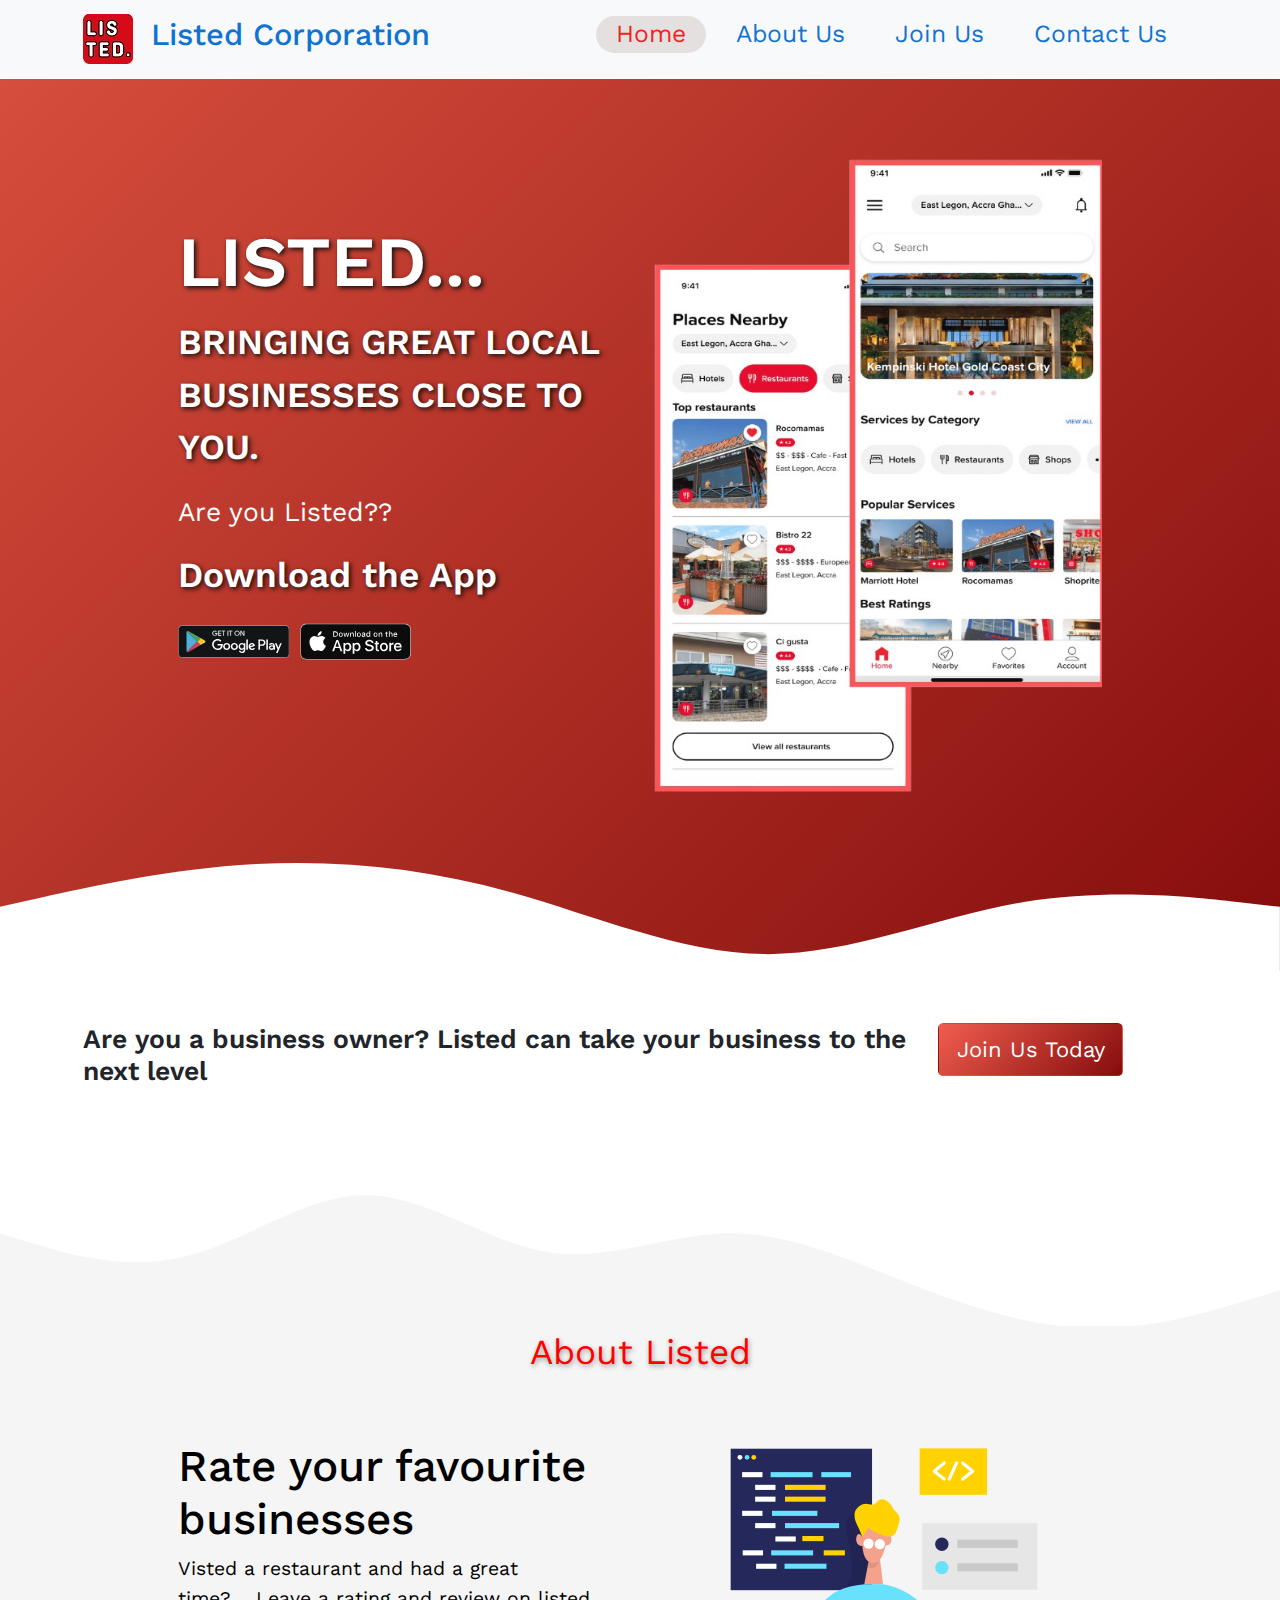
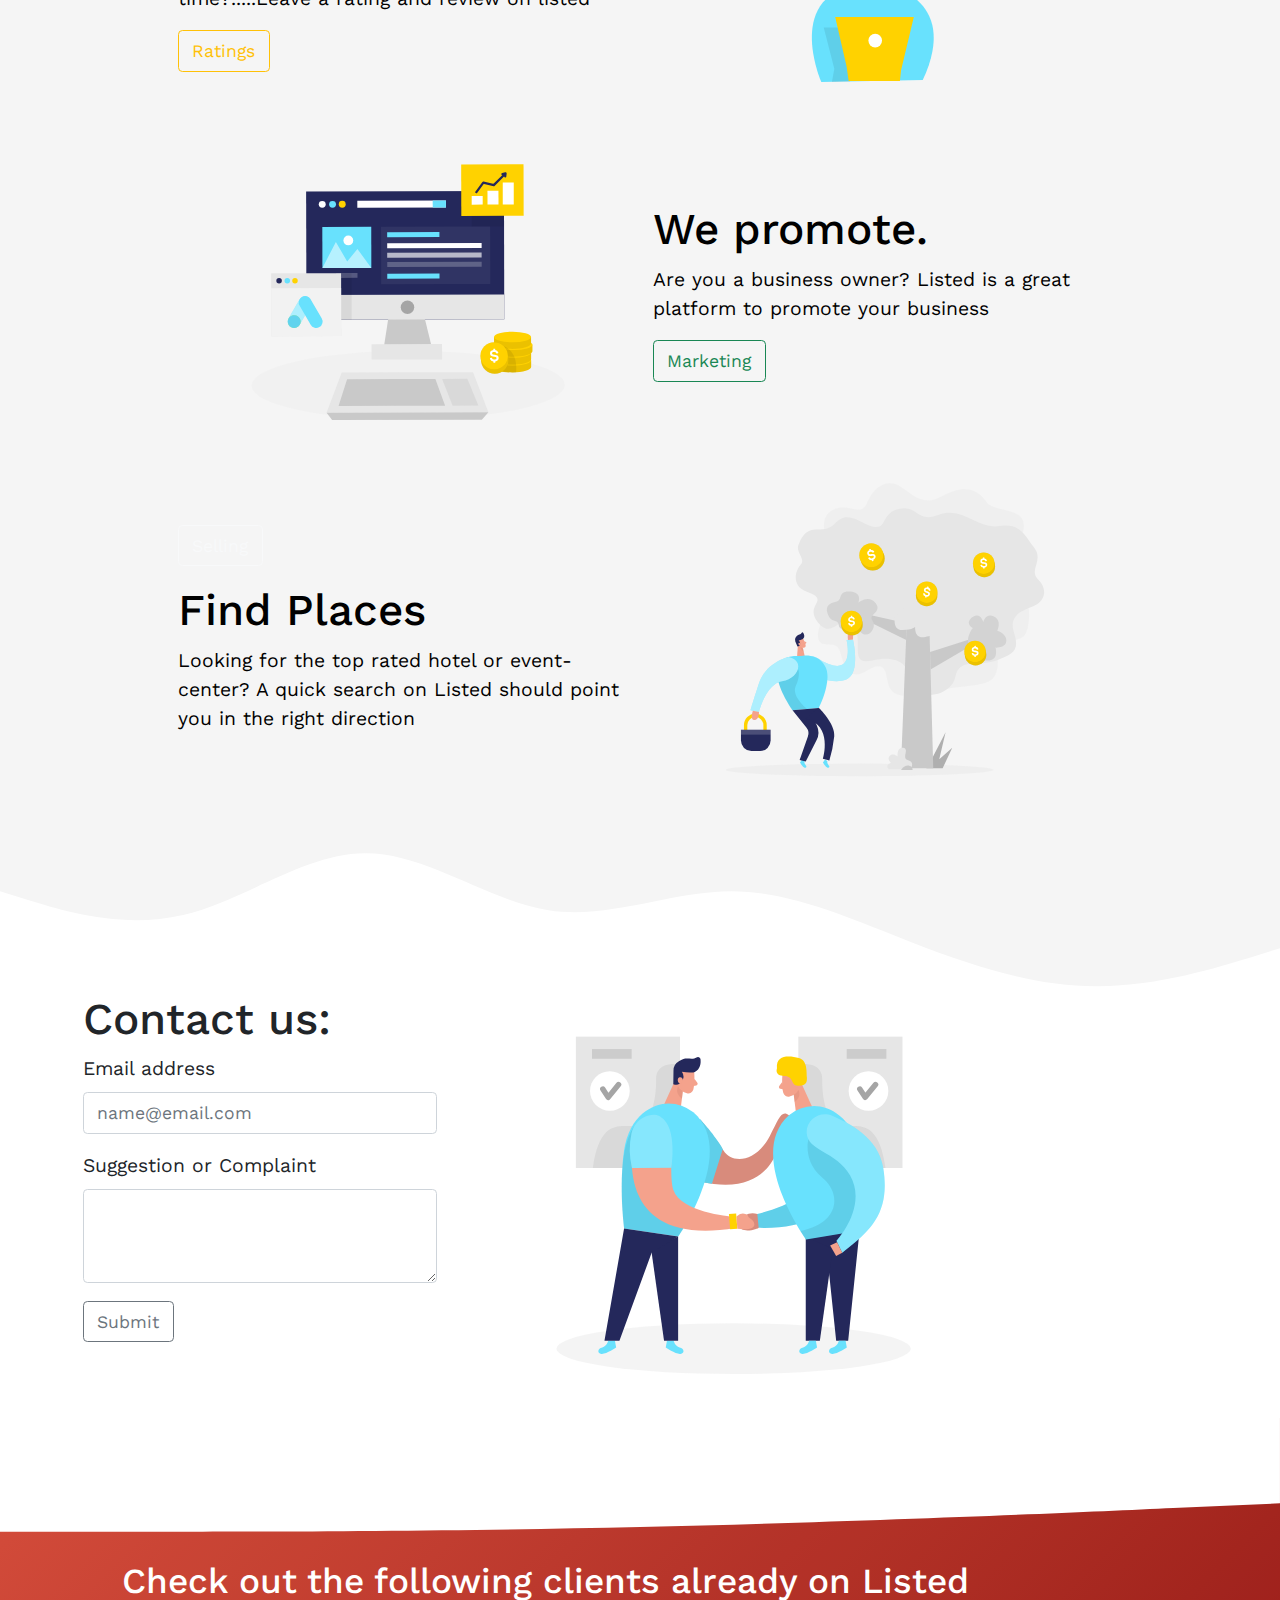
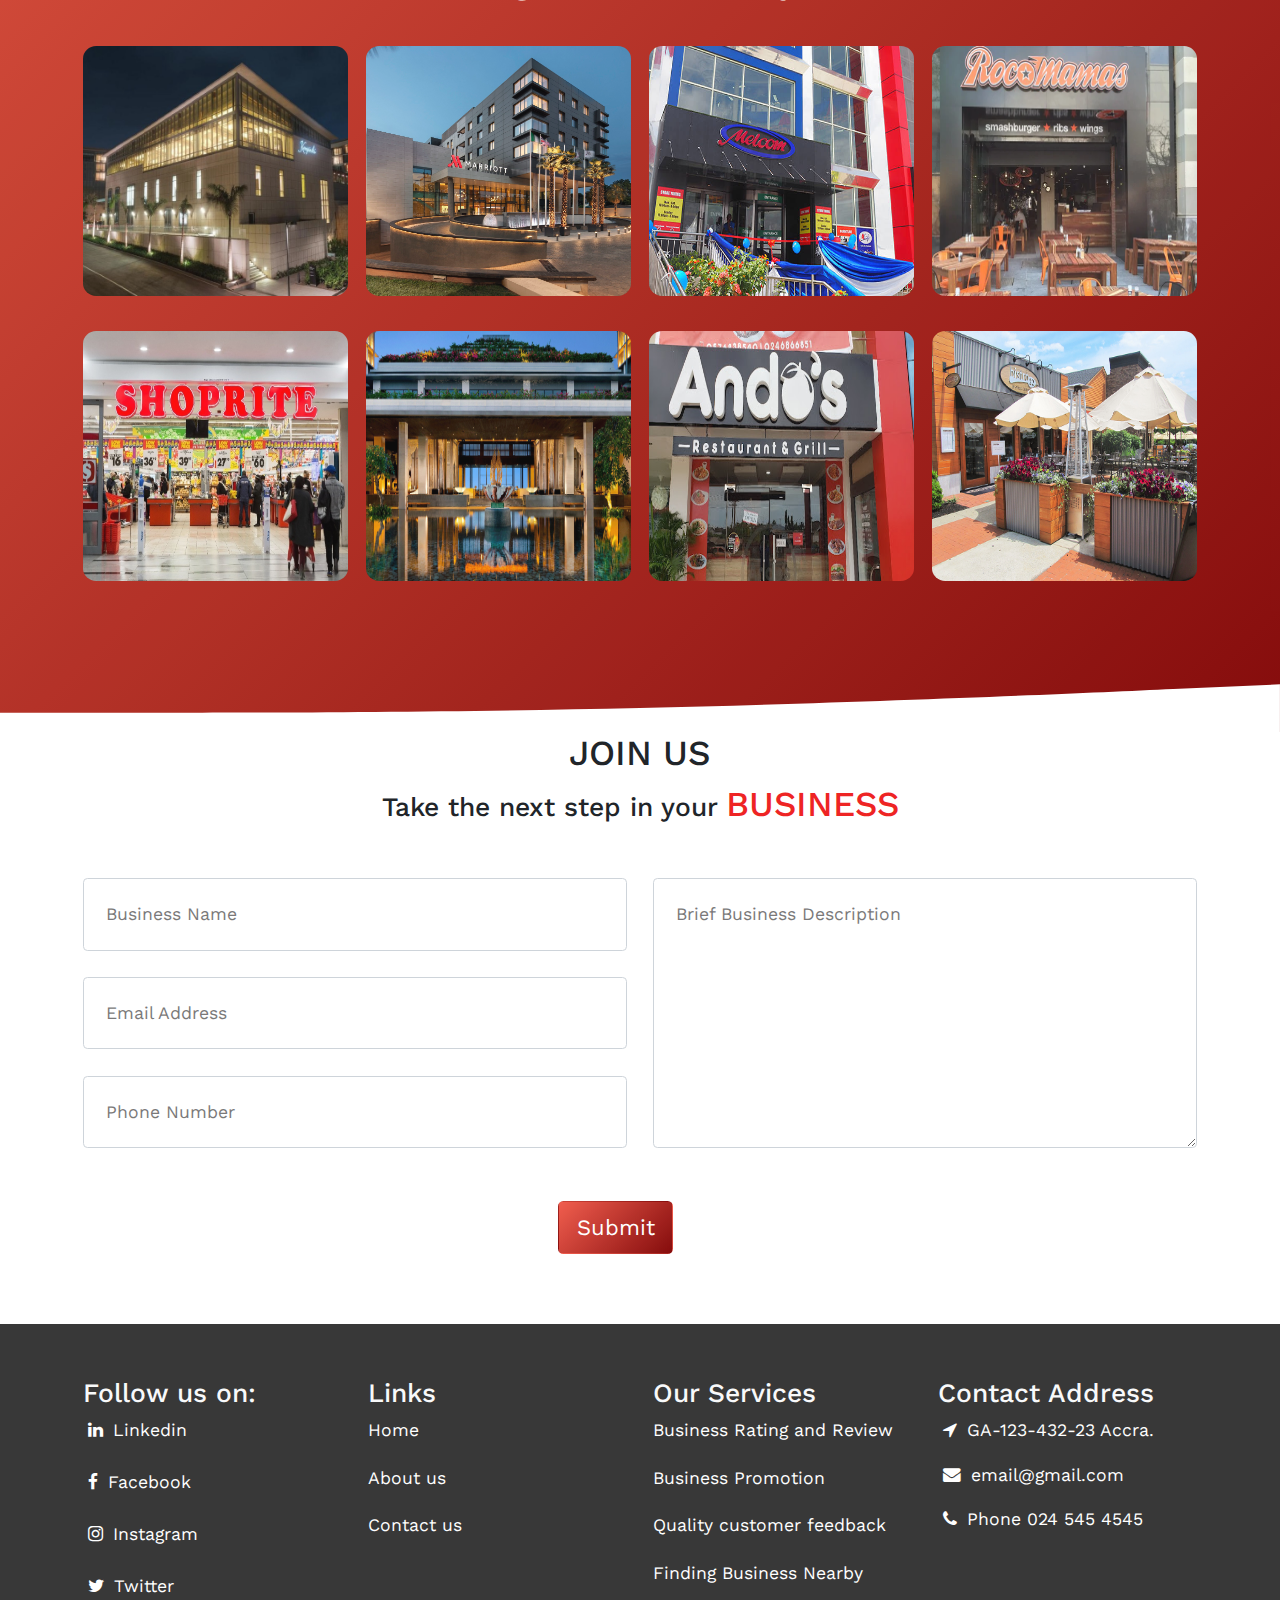
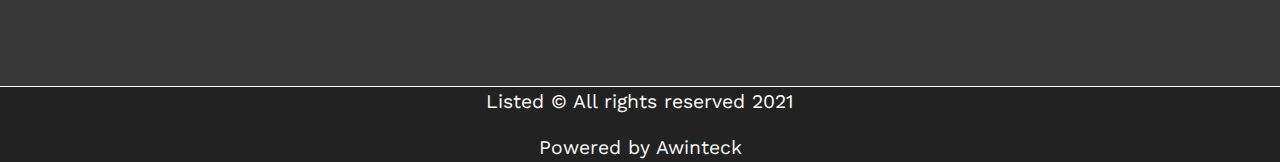
<file: Listed/index.html>
<!DOCTYPE html>
<html lang="en">

<head>
    <meta charset="UTF-8" />
    <meta name="viewport" content="width=device-width, initial-scale=1.0" />
    <title>Listed- Home</title>
    <link rel="stylesheet" href="css/bootstrap.min.css" />
    <link rel="stylesheet" href="./style.css">
    <link rel="stylesheet" href="https://cdnjs.cloudflare.com/ajax/libs/animate.css/4.1.1/animate.min.css" />
    <link href="https://fonts.googleapis.com/css?family=Montserrat:300,400,500,600,700&display=swap" rel="stylesheet">
    <link rel="stylesheet" href="https://cdnjs.cloudflare.com/ajax/libs/font-awesome/4.7.0/css/font-awesome.min.css">
        <link rel="preconnect" href="https://fonts.gstatic.com">
        <link href="https://fonts.googleapis.com/css2?family=Work+Sans:wght@300&display=swap" rel="stylesheet">
    <link rel="shortcut icon" href='./img/listed.jpg' />
</head>

<body>
    <!-- **************NAVBAR**************** -->
    <nav class="navbar navbar-expand-lg bg-light sticky-top">
        <div class="container">
            <a class="navbar-brand" href="#"><img src="img/listed.jpg" alt="" /></a> <h3 class="text-start pd-0">Listed Corporation</h3>
            <button class="navbar-toggler" type="button" data-toggle="collapse" data-target="#navbarNav"
                aria-controls="navbarNav" aria-expanded="false" aria-label="toggle navigation">
                <i class="fa fa-bars m-1 " aria-hidden="true"></i>
            </button>
            <div class="collapse navbar-collapse justify-content-end" id="navbarNav">
                <ul class="navbar-nav">
                    <li class="nav-item ">
                        <a class="nav-link active mlink" aria-current="page" href="#">Home</a>
                    </li>
                    <li class="nav-item ">
                        <a class="nav-link mlink font-weight-bolder" href="#service" >About Us</a>
                    </li>
                    <li class="nav-item ">
                        <a class="nav-link mlink font-weight-bolder" href="#contact" >Join Us</a>
                    </li>
                    <li class="nav-item ">
                        <a class="nav-link mlink" href="#contact">Contact Us</a>
                    </li>
                </ul>
            </div>
        </div>
    </nav>
    <!-- ************** NAVBAR ENDS**************** -->
    <!-- ************** MAIN **************** -->
    <header class="page-header gradient">
        <div class="container ">
            <div class="row align-items-center justify-content-center">
                <div class="col-md-5">
                    <p class="text-uppercase big-l">
                        <span class="List"> Listed... <br> </span> Bringing great local businesses close to you.
                    </p>
                    <p>Are you Listed??</p>
                    <P class="big-l">Download the App</P>
                    <a href="#" ><img class="w-25 download" src="./img/download-button-2021 2.svg" alt=""></a>
                    <a href="#"><img class="w-25" src="./img/download-button-2021.svg" alt=""></a>
                </div>
                <div class="col-md-5 text-center hero-img mt-4">
                    <img src="img/Listed images/listedapp.png" class=" img-fluid airplane mt-5" alt="Header image" />
                </div>
            </div>
        </div>
        <div id="circle1" class="circle"></div>
        <div id="circle2" class="circle"></div>
        <svg xmlns="http://www.w3.org/2000/svg" viewBox="0 0 1440 200">
            <path fill="#fff" fill-opacity="1"
                d="M0,128L48,117.3C96,107,192,85,288,80C384,75,480,85,576,112C672,139,768,181,864,181.3C960,181,1056,139,1152,122.7C1248,107,1344,117,1392,122.7L1440,128L1440,320L1392,320C1344,320,1248,320,1152,320C1056,320,960,320,864,320C768,320,672,320,576,320C480,320,384,320,288,320C192,320,96,320,48,320L0,320Z">
            </path>
        </svg>
    </header>
    <!-- ************** MAIN ENDS **************** -->
    <!-- ************** JUMBOTRON **************** -->
    
    <div class="jumbotron py-5 mb-0 ">
        <div class="container">
            <div class="row">
                <div class="col-md-7 col-lg-8 col-xl-9 my-auto">
                    <h4 class="jumbo">Are you a business owner? Listed can take your business to the next level</h4>
                </div>
                <div class="col-md-5 col-lg-4 col-xl-3 pt-4 pt-md-0">
                    <a href="#contact" class="btn  btn-lg buttcol" scroll onclick="display()" hreflang="#show"> Join Us Today</a>
    
                </div>
            </div>
        </div>
    </div>
    <!-- ************** JUMBOTRON ENDS **************** -->
   
    <!-- ************** ABOUT **************** -->

    <section class="services" id="service">
        <svg xmlns="http://www.w3.org/2000/svg" viewBox="0 0 1440 200">
            <path fill="#fff" fill-opacity="1"
                d="M0,96L34.3,106.7C68.6,117,137,139,206,122.7C274.3,107,343,53,411,53.3C480,53,549,107,617,117.3C685.7,128,754,96,823,96C891.4,96,960,128,1029,154.7C1097.1,181,1166,203,1234,202.7C1302.9,203,1371,181,1406,170.7L1440,160L1440,0L1405.7,0C1371.4,0,1303,0,1234,0C1165.7,0,1097,0,1029,0C960,0,891,0,823,0C754.3,0,686,0,617,0C548.6,0,480,0,411,0C342.9,0,274,0,206,0C137.1,0,69,0,34,0L0,0Z">
            </path>
        </svg>
        <div class="container">
            <div class="row text-center  big-m">
                <div class="col-md-12">
                    <p>About Listed</p>
                </div>
            </div>
        </div>
        <div class="container">
            <div class="row align-items-center justify-content-center">
                <div class="col-md-5 ">
                    

                    <h1>Rate your favourite businesses</h1>

                    <p>
                        Visted a restaurant and had a great time?.....Leave a rating and review on listed
                    </p>
                    <button type="button" class="btn btn-outline-warning mb-3">
                        Ratings
                    </button>
                </div>
                <div class="col-md-5 animate__animated animate__fadeIn"><img src="img/coding_.svg" alt="" /></div>
                <div class="col-md-5"><img src="img/marketing.svg" alt="" /></div>
                <div class="col-md-5">
                    

                    <h1>We promote.</h1>

                    <p>
                        Are you a business owner? Listed is a great platform to promote your business
                    </p>
                    <button type="button " class="btn btn-outline-success mb-3">
                        Marketing
                    </button>
                </div>
                <div class="col-md-5">
                    <button type="button" class="btn btn-outline-light mb-3">
                        Selling
                    </button>

                    <h1>Find Places</h1>
                    <p>
                    Looking for the top rated hotel or event-center? A quick search on Listed should point you in the right direction
                    </p>
                </div>
                <div class="col-md-5"><img src="img/revenue_.svg" alt="" /></div>
            </div>
        </div>
        <svg xmlns="http://www.w3.org/2000/svg" viewBox="0 0 1440 210">
            <path fill="#fff" fill-opacity="1"
                d="M0,96L34.3,106.7C68.6,117,137,139,206,122.7C274.3,107,343,53,411,53.3C480,53,549,107,617,117.3C685.7,128,754,96,823,96C891.4,96,960,128,1029,154.7C1097.1,181,1166,203,1234,202.7C1302.9,203,1371,181,1406,170.7L1440,160L1440,320L1405.7,320C1371.4,320,1303,320,1234,320C1165.7,320,1097,320,1029,320C960,320,891,320,823,320C754.3,320,686,320,617,320C548.6,320,480,320,411,320C342.9,320,274,320,206,320C137.1,320,69,320,34,320L0,320Z">
            </path>
        </svg>
    </section>
<section>
    <!-- ************** ABOUT ENDS **************** -->

    <!-- ************** CONTACT US **************** -->
</section>
    <section class="contact mb-3" id="cont" >
        <div class="container">
            <div class="row">
                <div class="col-md-4">
                    <h1>Contact us:</h1>
                    <div class="mb-3">
                        <label for="exampleFormControlInput1" class="form-label">Email address</label>
                        <input type="email" class="form-control" id="exampleFormControlInput1"
                            placeholder="name@email.com" />
                    </div>
                    <div class="mb-3">
                        <label for="exampleFormControlTextarea1" class="form-label">Suggestion or Complaint</label>
                        <textarea class="form-control" id="exampleFormControlTextarea1" rows="3"></textarea>
                    </div>
                    <button type="button" class="btn btn-outline-secondary">
                        Submit
                    </button>
                </div>
                <div class="col-md-6 ">
                    <img src="img/handshake.svg" alt="Contact image" />
                </div>
                
            </div>
        </div>
    </section>
    <!-- ************** CONTACT US ENDS **************** -->


    <!-- ************** GALLERY **************** -->
<section class="gallery gradient" id="show">
    <svg xmlns="http://www.w3.org/2000/svg" viewBox="0 0 1440 160">
        <path fill="#fff" fill-opacity="1"
            d="M0,128L120,128C240,128,480,128,720,122.7C960,117,1200,107,1320,101.3L1440,96L1440,0L1320,0C1200,0,960,0,720,0C480,0,240,0,120,0L0,0Z">
        </path>
    </svg>
    <div class="container text-center">
        <div class="row text-center">
            <div class="col-md-10">
                <h2>
                Check out the following clients already on Listed
                </h2>
            </div>
        </div>
        <div class="row my-3 g-3 client">
            <div class="col-lg-3 col-md-6 justify-content-center">
            <img class="img-fluid" src="./img/Listed images/kempiski1.jpg" alt="First slide">
            </div>
            <div class="col-lg-3 col-md-6">
                <img src="./img/Listed images/marriott.jpg" alt="Gallery image" class="img-fluid" />
            </div>
            <div class="col-lg-3 col-md-6">
                <img src="./img/Listed images/melcom.jpg" alt="Gallery image" class="img-fluid" />
            </div>
            <div class="col-lg-3 col-md-6">
                <img src="./img/Listed images/roco restaurant.png" alt="Gallery image" class="img-fluid" />
            </div>
        </div>
        <div class="row my-3 g-3 client">
            <div class="col-lg-3 col-md-6">
            <img class="img-fluid" src="./img/Listed images/shoprite.jpg" alt="First slide">
            </div>
            <div class="col-lg-3 col-md-6">
                <img src="./img/Listed images/the-apurva-kempinski-bali_pendopo-lobby_web.jpg" alt="Gallery image" class="img-fluid" />
            </div>
            <div class="col-lg-3 col-md-6">
                <img src="./img/Listed images/andos restaurant.jpg" alt="Gallery image" class="img-fluid" />
            </div>
            <div class="col-lg-3 col-md-6">
                <img src="./img/Listed images/bistro restaurant.jpg" alt="Gallery image" class="img-fluid" />
            </div>
        </div>
    </div>
    <svg xmlns="http://www.w3.org/2000/svg" viewBox="0 0 1440 150">
        <path fill="#fff" fill-opacity="1"
            d="M0,128L120,128C240,128,480,128,720,122.7C960,117,1200,107,1320,101.3L1440,96L1440,320L1320,320C1200,320,960,320,720,320C480,320,240,320,120,320L0,320Z">
        </path>
    </svg>
    <!-- ************** GALLERY ENDS **************** -->

    <!-- ************** JOIN US **************** -->
</section>
<section class="page-section" id="contact">
    <div class="container">
        <div class="text-center">
            <h2 class="section-heading text-uppercase">Join Us</h2>
            <h4 class="mb-5">Take the next step in your <span class="font">BUSINESS</span> </h4>
        </div>
        <form id="contactForm">
            <div class="row align-items-stretch mb-5">
                <div class="col-md-6">
                    <div class="form-group">
                        <input class="form-control" id="name" type="text" placeholder="Business Name"/>
                    </div>
                    <div class="form-group">
                        <input class="form-control" id="email" type="email" placeholder="Email Address"/>
                    </div>
                    <div class="form-group mb-md-0">
                        <input class="form-control" id="phone" type="tel" placeholder="Phone Number"/>
                    </div>
                </div>
                <div class="col-md-6">
                    <div class="form-group form-group-textarea mb-md-0">
                        <textarea class="form-control" id="message" placeholder="Brief Business Description"
                            data-sb-validations="required"></textarea>
                    </div>
                </div>
                </div>
                <div class="row justify-content-center align-items-center">
                    <div class="col-md-2">
                        <button type="button" class="btn text-center btn-lg buttcol mb-3">
                            Submit
                        </button>
                    </div>
                </div>
            </div>
            </div>
        </section>
    <!-- ************** JOIN US ENDS **************** -->
 
    <!-- ************** FOOTER **************** -->
    <footer class="container-fluid mt-5 text-light pt-5 pb-5">
        <div class="container">
            <div class="row text-light  justify-content -start">
                    <div class="col-md-3 footer-links">
                        <h4>Follow us on:</h4>
                        <ul>
                        <li> <a href='#' class=" social-links">
                                <i class="fa fa-linkedin  m-1" aria-hidden="true"></i> Linkedin
                            </a></li>
                            <li><a href='#' class=" social-links">
                                <i class="fa fa-facebook  m-1" aria-hidden="true"></i> Facebook
                            </a></li>
                            <li><a href='#' class=" social-links">
                                <i class="fa fa-instagram  m-1" aria-hidden="true"></i> Instagram
                            </a></li>
                            <li><a href='#' class=" social-links">
                                <i class="fa fa-twitter  m-1" aria-hidden="true"></i> Twitter
                            </a></li>
                            </ul>
                    </div>
                    <div class="col-md-3 footer-links">
                        <h4>Links</h4>
                        <ul>
                            <li><i class="bx bx-chevron-right"></i> <a href="#">Home</a></li>
                            <li><i class="bx bx-chevron-right"></i> <a href="#service">About us</a></li>
                            <li><i class="bx bx-chevron-right"></i> <a href="#contact">Contact us</a></li>
                    </div>
                    <div class="col-md-3 footer-links ">
                        <h4>Our Services</h4>
                        <ul>
                            <li><i class="bx bx-chevron-right"></i> <a href="#">Business Rating and Review</a></li>
                            <li><i class="bx bx-chevron-right"></i> <a href="#">Business Promotion</a></li>
                            <li><i class="bx bx-chevron-right"></i> <a href="#">Quality customer feedback</a></li>
                            <li><i class="bx bx-chevron-right"></i> <a href="#">Finding Business Nearby</a></li>
                        </ul>
                    </div>
                    <div class="col-md-3 footer-links">
                        <h4>Contact Address</h4>
                        <p class="mmt">
                            <span href='#' class=" location-links">
                                <i class="fa fa-location-arrow  m-1" aria-hidden="true"></i>
                            </span>
                            GA-123-432-23 Accra.
                        </p>
                        <p class="mmt">
                            <span class=" location-links">
                                <i class="fa fa-envelope  m-1" aria-hidden="true"></i>
                            </span>
                            email@gmail.com
                        </p>
                        <p class="mmt">
                            <span href='#' class=" location-links">
                                <i class="fa fa-phone  m-1 " aria-hidden="true"></i>
                            </span>
                            Phone 024 545 4545
                        </p>
                    </div>
                    </div>
                    </div>
    </footer>
    <!-- ************** FOOTER ENDS **************** -->

    <div class="socket text-light text-center ">
        <p><a href="#"> Listed <span> &copy; </span> All rights reserved 2021 </a></p> <p>Powered by Awinteck</p>
    </div>
    <script src="./js/bootstrap.min.js"></script>
    <script src="java.js"></script>
    <script src="https://code.jquery.com/jquery-3.2.1.slim.min.js"
        integrity="sha384-KJ3o2DKtIkvYIK3UENzmM7KCkRr/rE9/Qpg6aAZGJwFDMVNA/GpGFF93hXpG5KkN"
        crossorigin="anonymous"></script>
    <script src="https://maxcdn.bootstrapcdn.com/bootstrap/4.0.0/js/bootstrap.min.js"
        integrity="sha384-JZR6Spejh4U02d8jOt6vLEHfe/JQGiRRSQQxSfFWpi1MquVdAyjUar5+76PVCmYl"
        crossorigin="anonymous"></script>

</body>

</html>
</file>
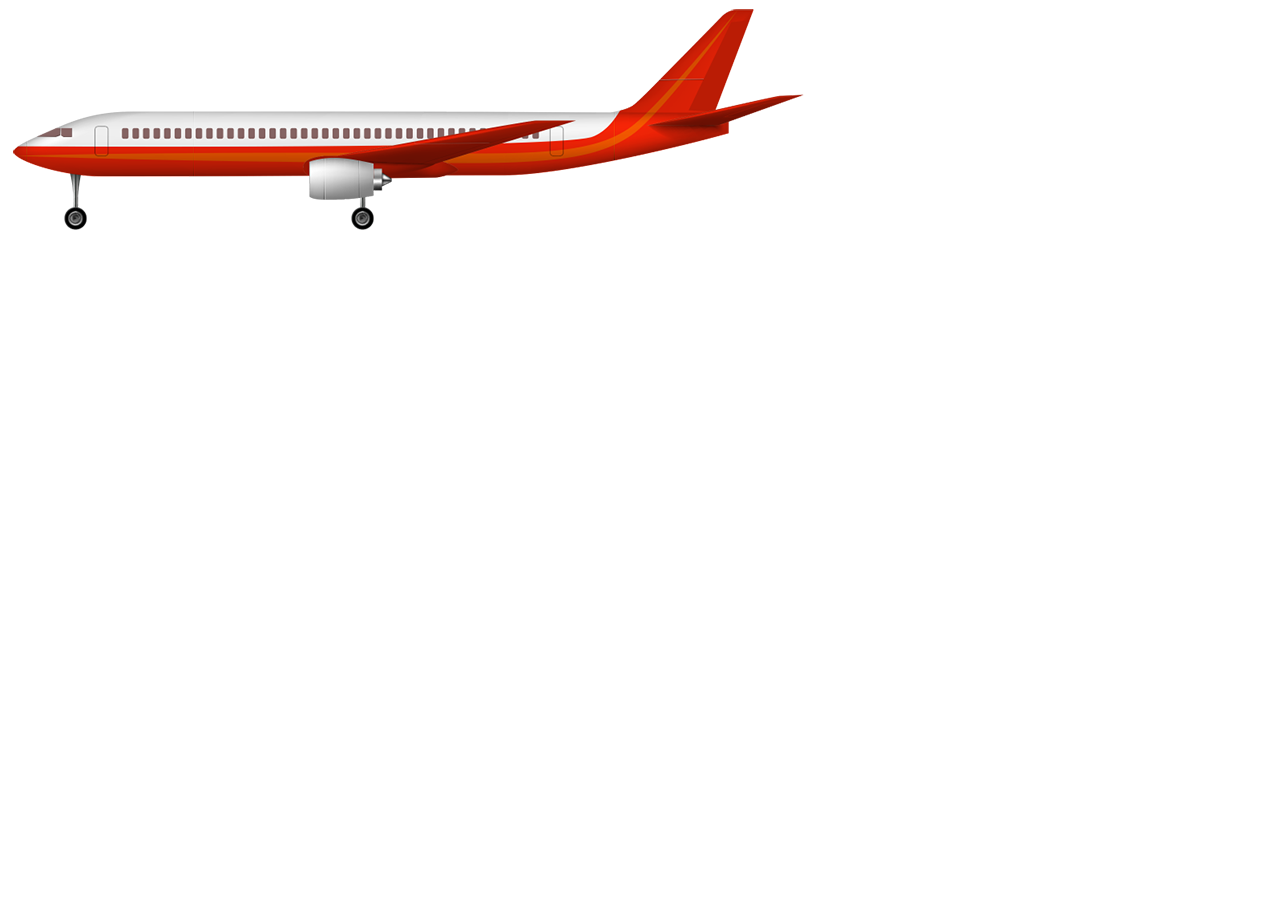
<file: Listed/draft.html>
<!DOCTYPE html>
<html lang="en">
<head>
    <meta charset="UTF-8">
    <meta http-equiv="X-UA-Compatible" content="IE=edge">
    <meta name="viewport" content="width= , initial-scale=1.0">
    <title>Document</title>
    <link rel="stylesheet" href="./animation.css">
</head>
<body>
    <div class="container">
        <div class="runway">
            <div>
                <img src="./images/airplane.png" class="airplane" alt="">
            </div>
        </div>
    </div>
</body>
</html>
</file>
<file: Listed/style.css>
html,
body {
  height: 100%;
  font-size: 1.1rem;
  font-family: "Work Sans", sans-serif;
  scroll-behavior: smooth;
}

.gradient {
  background: linear-gradient(135deg, #d44532, #7f0000);
  opacity: 0.95;
}

.navbar h3 {
  color: rgb(15, 115, 209);
}
.jumbo {
  font-weight: 600;
}
.buttcol {
  color: #fff;
  background: linear-gradient(135deg, #f05545, #7f0000);
  opacity: 0.95 !important;
  transition: 1.5s;
}
.buttcol:hover {
  background: white;
  border: 1px solid red;
  color: red;
}
.mlink {
  color: rgb(15, 115, 209) !important;
  font-size: 1.4rem;
  margin: 0px 10px 10px 0px;
  padding: 0px 20px !important;
}
.mlink:hover {
  color: rgb(238, 36, 36) !important;
  border-radius: 30px;
  background-color: rgb(228, 224, 224);
}
.active {
  color: rgb(238, 36, 36) !important;
  /* border: 1px solid red; */
  border-radius: 30px;
  background-color: rgb(228, 224, 224);
}
.nlink {
  color: #fff !important;
  font-weight: 600 !important;
  font-size: 1.2rem;
}
.nlink:hover {
  color: rgb(36, 106, 238) !important;
}
.page-header {
  font-size: 1.5rem;
  color: #fff;
}
.font {
  color: rgb(238, 36, 36);
  font-size: 35px;
}
.d-block {
  height: 100% !important;
}
.hero-img img {
  height: 635px;
  width: 450px;
  top: 40%;
}
.gallery {
  color: white;
}

.gallery img {
  border-radius: 5%;
}
.client img {
  width: 400px;
  height: 250px;
}
.services {
  color: black;
  background-color: whitesmoke;
}

footer {
  color: #fff;
  font-size: 1rem;
  margin: 0;
  padding: 1rem;
}

a {
  color: #fff;
  text-decoration: none;
}
.big-l {
  font-size: 2rem;
  text-shadow: 0.1rem 0.1rem 0.3rem rgba(0, 0, 0, 1);
  font-weight: 600;
}
.big-m {
  color: red;
  font-size: 2rem;
  text-shadow: 0.1rem 0.1rem 0.3rem rgb(158, 155, 155);
}
.List {
  font-size: 4rem;
}
.airplane {
  position: relative;
  animation: plan 1s 0s infinite ease-in-out alternate-reverse running;
}

.circle {
  background: white;
  background: linear-gradient(
    to right bottom,
    rgba(255, 255, 255, 0.9),
    rgba(255, 255, 255, 0.1)
  );
  height: 20rem;
  width: 20rem;
  position: absolute;
  border-radius: 50%;
}
#circle1 {
  bottom: 62%;
  right: -8%;
}
#circle2 {
  top: 80%;
  left: -8%;
}

@keyframes plan {
  0% {
    transform: translateY(0px);
  }
  30% {
    transform: translateY(-0px);
  }
  100% {
    transform: translateY(-30px);
  }
}

select {
  width: 150px;
  border-radius: 5px;
  padding-right: 4px;
  padding-left: 6px;
}
footer {
  background-color: #383838;
}
.footer-links {
  justify-content: center;
  align-items: center;
}
footer img {
  height: 3.5rem;
  margin: 1.5rem auto;
}
footer p,
footer a,
.socket a {
  color: white;
  text-decoration: none;
}
ul {
  padding: 0px;
}
.socket {
  background-color: #222222;
  border-top: 0.1rem solid #fff;
}
.footer-links ul a {
  color: #fff;
  transition: 0.3s;
  display: inline-block;
  line-height: 1;
  margin-bottom: 15px;
}
.footer-links ul a:hover {
  color: blue;
}
.footer-links li {
  list-style: none;
  margin-bottom: 10px;
}

section#contact select {
  background-repeat: no-repeat;
  background-position: center;
}
section#contact .section-heading select {
  color: black;
}
section#contact form#contactForm .form-group {
  margin-bottom: 1.5rem;
}
section#contact form#contactForm .form-group input,
section#contact form#contactForm .form-group textarea {
  padding: 1.25rem;
}
section#contact form#contactForm .form-group input.form-control {
  height: auto;
}
section#contact form#contactForm .form-group-textarea {
  height: 100%;
}
section#contact form#contactForm .form-group-textarea textarea {
  height: 100%;
  min-height: 10rem;
}
section#contact form#contactForm p.help-block {
  margin: 0;
}
section#contact form#contactForm .form-control:focus {
  box-shadow: 0.1rem 0.1rem 0.1rem 0.1rem 0.2rem rgba(0, 0, 0, 0.5);
}
section#contact form#contactForm ::-webkit-input-placeholder {
  color: #7a7979;
}
@media (max-width: 1554.98px) {
  .circle {
    display: none;
  }
}

@media (max-width: 768px) {
  .big-l {
    font-size: 1rem;
    text-shadow: 0.1rem 0.1rem 0.3rem rgba(0, 0, 0, 1);
    font-weight: 600;
  }
  .big-m {
    color: red;
    font-size: 1rem;
    text-shadow: 0.1rem 0.1rem 0.3rem rgb(158, 155, 155);
  }
  .List {
    padding-top: 2rem;
    font-size: 2rem;
    justify-items: center !important;
    text-align: center !important;
  }
  .hero-img img {
    height: 450px;
    width: 350px;
    left: 9%;
    display: flex;
    justify-items: center;
    align-items: center;
  }
  .page-header {
    padding-top: 3rem;
  }
}
</file>
<file: Listed/animation.css>
html,
body {
  height: 100%;
  font-size: 1.1rem;
  font-family: "Montserrat", sans-serif;
  scroll-behavior: smooth;
}

.gradient {
  background: rgb(0, 97, 242);
  background: linear-gradient(
    135deg,
    rgba(0, 97, 242, 1) 0%,
    rgba(105, 0, 199, 1) 100%
  );
}
.icon {
  color: rgba(255, 255, 255, 0.199);
  height: 5rem;
  width: 5rem;
  font-size: 1.75rem;
  border-radius: 100%;
  display: inline-flex;
  align-items: center;
  justify-content: center;
}
.jumbo {
  font-weight: 600;
}
.buttcol {
  color: #fff;
  background: linear-gradient(
    135deg,
    rgba(243, 56, 81, 0.8) 0%,
    rgb(52, 58, 136) 100%
  ) !important;
}
.mlink {
  color: blue !important;
  padding-left: 35px !important;
  font-size: 1.4rem;
}
.mlink:hover {
  color: rgb(238, 36, 36) !important;
}
.nlink {
  color: #fff !important;
  font-weight: 600 !important;
  font-size: 1.2rem;
}
.nlink:hover {
  color: rgb(36, 106, 238) !important;
}
.page-header {
  font-size: 1.5rem;
  color: #fff;
}

.d-block {
  height: 100% !important;
}
.feature {
  color: #fff;
}

.feature ul {
  padding-left: 2rem;
  list-style-type: none;
}

.feature ul li {
  padding-left: 2rem;
  background-image: url(../img/check.svg);
  background-repeat: no-repeat;
  line-height: 1.5rem;
  margin-bottom: 1rem;
}
.hero-img img {
  height: 600px;
  width: 450px;
  display: flex;
  justify-items: center;
  align-items: center;
}
.icon {
  color: #fff;
  height: 5rem;
  width: 5rem;
  font-size: 1.75rem;
  border-radius: 100%;
  display: inline-flex;
  align-items: center;
  justify-content: center;
}

.gallery {
  color: white;
}

.gallery img {
  border-radius: 5%;
}
.client img {
  width: 400px;
  height: 300px;
}
.services {
  color: black;
  background-color: whitesmoke;
}

footer {
  color: #fff;
  font-size: 1rem;
  margin: 0;
  padding: 1rem;
}

a {
  color: #fff;
  text-decoration: none;
}
.big-l {
  font-size: 2rem;
  text-shadow: 0.1rem 0.1rem 0.3rem rgba(0, 0, 0, 1);
  font-weight: 600;
}
.big-m {
  color: red;
  font-size: 2rem;
  text-shadow: 0.1rem 0.1rem 0.3rem rgb(158, 155, 155);
}
.List {
  font-size: 4rem;
}
.airplane {
  /* width: 500px;
  position: absolute;
  bottom: 150;
  right: -200px; */
  position: relative;
  /* animation: plan 2s linear both infinite; */
  animation: plan 1s 0s infinite ease-in-out alternate-reverse running;
}

.circle {
  background: white;
  background: linear-gradient(
    to right bottom,
    rgba(255, 255, 255, 0.9),
    rgba(255, 255, 255, 0.1)
  );
  height: 20rem;
  width: 20rem;
  position: absolute;
  border-radius: 50%;
}
#circle1 {
  bottom: 62%;
  right: -8%;
}
#circle2 {
  top: 80%;
  left: -8%;
}

@keyframes plan {
  0% {
    transform: translateY(0px);
  }
  30% {
    transform: translateY(-0px);
  }
  100% {
    transform: translateY(-30px);
  }
}

select {
  width: 150px;
  border-radius: 5px;
  padding-right: 4px;
  padding-left: 6px;
}
footer {
  background-color: #383838;
}
.footer-links {
  justify-content: center;
  align-items: center;
}
footer img {
  height: 3.5rem;
  margin: 1.5rem auto;
}
footer p,
footer a,
.socket a {
  color: white;
  text-decoration: none;
}
ul.social {
  list-style: none;
  display: flex;
  max-width: 16rem;
  margin: 0 auto;
  padding: 0;
}
ul.social li {
  margin: 0 auto;
}
.socket {
  background-color: #222222;
  border-top: 0.1rem solid #4981b3;
}
.footer-links ul a {
  color: #fff;
  transition: 0.3s;
  display: inline-block;
  line-height: 1;
  margin-bottom: 15px;
}
.footer-links ul a:hover {
  color: red;
  padding: 5px;
}
.footer-links li {
  list-style: none;
  margin-bottom: 10px;
}
@media (max-width: 1554.98px) {
  .circle {
    display: none;
  }
}
@media (max-width: 767.98px) {
  .big-l {
    font-size: 1rem;
    text-shadow: 0.1rem 0.1rem 0.3rem rgba(0, 0, 0, 1);
    font-weight: 600;
  }
  .big-m {
    color: red;
    font-size: 1rem;
    text-shadow: 0.1rem 0.1rem 0.3rem rgb(158, 155, 155);
  }
  .List {
    padding-top: 2rem;
    font-size: 2rem;
    justify-items: center !important;
    text-align: center !important;
  }
  .hero-img img {
    height: 400px;
    width: 300px;
    display: flex;
    justify-items: center;
    align-items: center;
  }
  .page-header {
    padding-top: 3rem;
  }
  .airplane {
    animation: none;
  }
  .circle {
    display: none;
  }
}

section#contact select {
  background-repeat: no-repeat;
  background-position: center;
}
section#contact .section-heading select {
  color: black;
}
section#contact form#contactForm .form-group {
  margin-bottom: 1.5rem;
}
section#contact form#contactForm .form-group input,
section#contact form#contactForm .form-group textarea {
  padding: 1.25rem;
}
section#contact form#contactForm .form-group input.form-control {
  height: auto;
}
section#contact form#contactForm .form-group-textarea {
  height: 100%;
}
section#contact form#contactForm .form-group-textarea textarea {
  height: 100%;
  min-height: 10rem;
}
section#contact form#contactForm p.help-block {
  margin: 0;
}
section#contact form#contactForm .form-control:focus {
  box-shadow: 0.1rem 0.1rem 0.1rem 0.1rem 0.2rem rgba(0, 0, 0, 0.5);
}
section#contact form#contactForm ::-webkit-input-placeholder {
  font-family: "Montserrat", -apple-system, BlinkMacSystemFont, "Segoe UI",
    Roboto, "Helvetica Neue", Arial, sans-serif, "Apple Color Emoji",
    "Segoe UI Emoji", "Segoe UI Symbol", "Noto Color Emoji";
  font-weight: 700;
  color: #7a7979;
}
</file>
